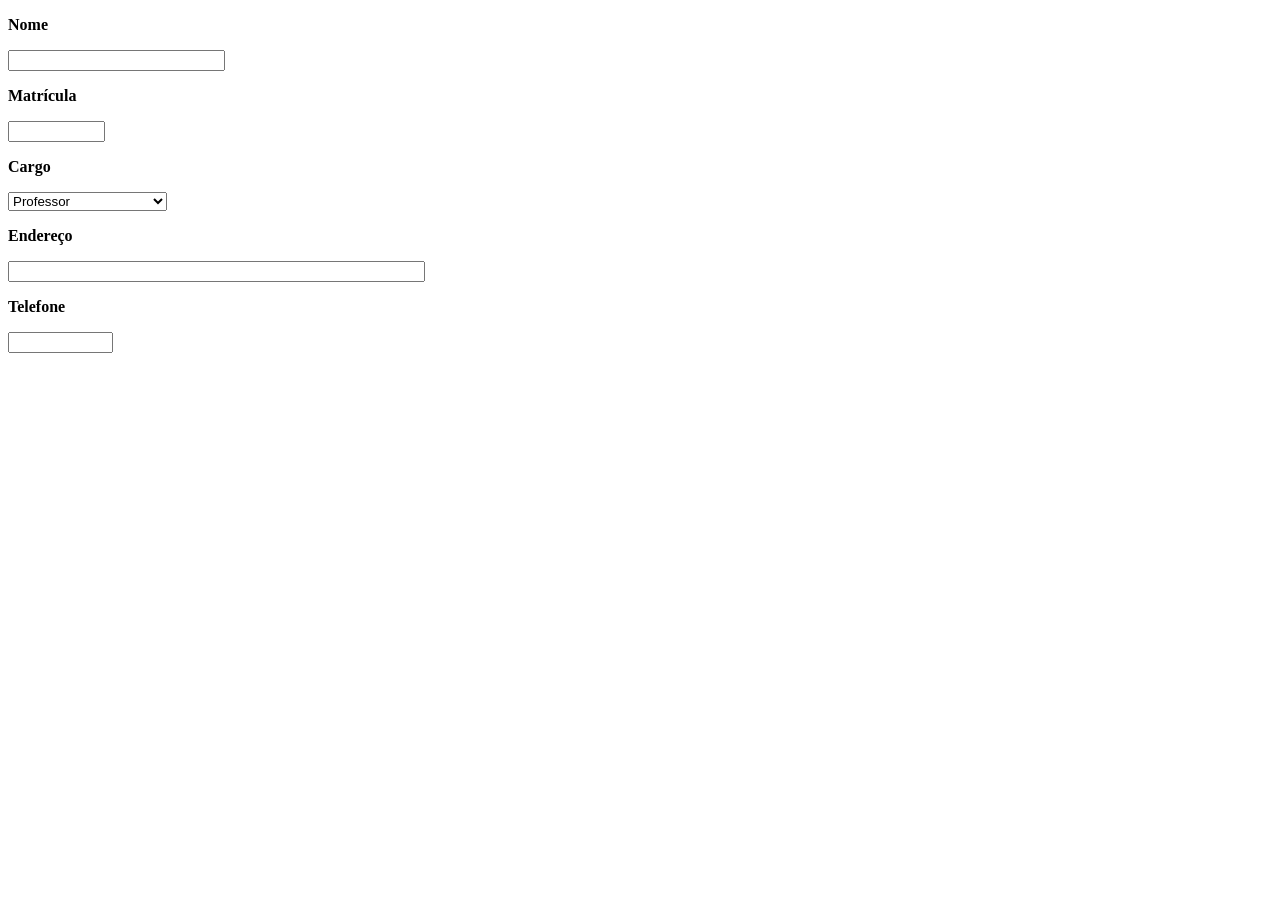
<file: atvForm/index.html>
<!DOCTYPE html>
<html lang="en">
<head>
    <meta charset="UTF-8">
    <meta name="viewport" content="width=device-width, initial-scale=1.0">
    <title>Formulario</title>
</head>
<body>
    <form>
       <strong><p><label for="nome">Nome</label></p></strong>
        <input type="text" id="nome" name="nome" size="25" maxlength="25">
        <strong><p><label for="matricula">Matrícula</label></p></strong>
        <input type="text" id="matricula" name="matricula" size="10" maxlength="10">
        <strong><p><label for="cargo">Cargo</p></strong>
            <select name="cargo">
                <option selected="selected">Professor</option>
                <option>Técnico Administrativo</option>
                <option>Técnico de Laboratório</option>
                <option>Pedagoga(o)</option>
                <option>Assistente de Alunos</option>
            </select>
        </label>
        <strong><p><label for="endereco">Endereço</label></p></strong>
        <input type="text" id="endereco" name="endereco" size="50" maxlength="50">
        <strong><p><label for="telefone">Telefone</label></p></strong>
        <input type="text" id="telefone" name="telefone" size="11" maxlength="11">
    </form>
</body>
</html>
</file>
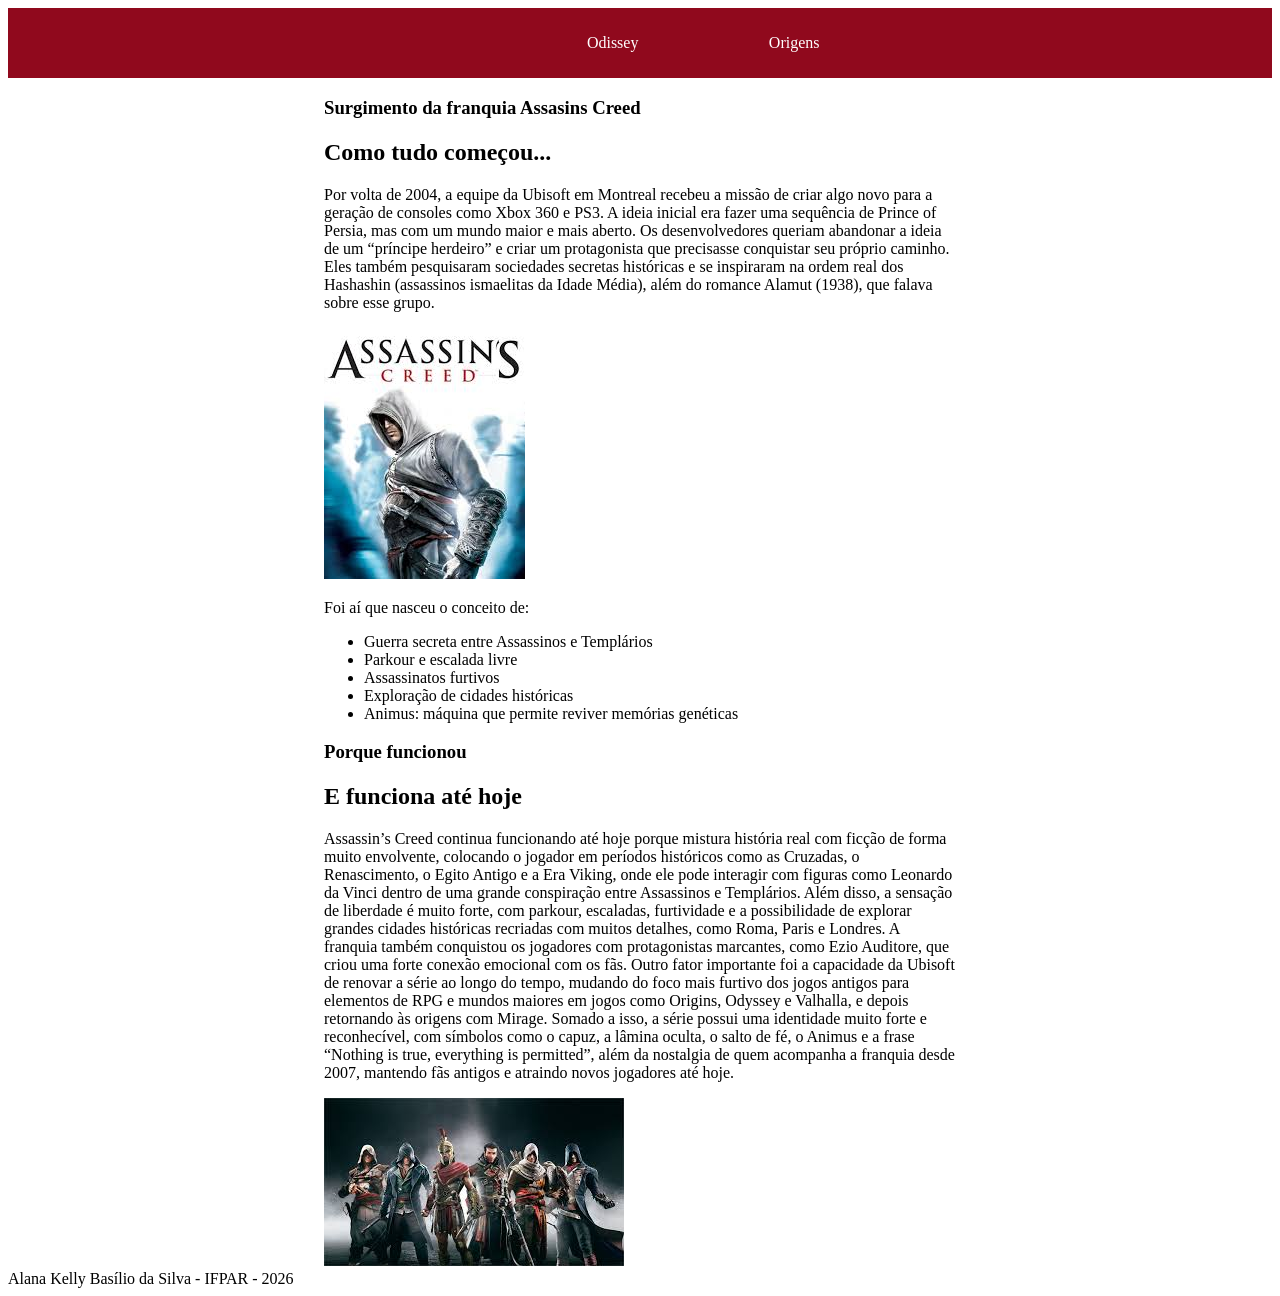
<file: atvSite/index.html>
<!DOCTYPE html>
<html lang="en">
<head>
    <meta charset="UTF-8">
    <meta name="viewport" content="width=device-width, initial-scale=1.0">
    <link rel="stylesheet" href="estilo.css">
    <title>Jogos da franquia Assasins Creed</title>
</head>
<body>
    <header>      
        <nav>
            <a href="odissey.html">Odissey</a>
            <a href="origens.html">Origens</a>
        </nav>
    </header>
    <main>
        <article>
            <section id="inicio">
                <hgroup>
                    <h1>Surgimento da franquia Assasins Creed</h1>
                    <h2>Como tudo começou...</h2>
                </hgroup>
                <p>Por volta de 2004, a equipe da Ubisoft em Montreal recebeu a missão de criar algo novo para a geração de consoles como Xbox 360 e PS3. A ideia inicial era fazer uma sequência de Prince of Persia, mas com um mundo maior e mais aberto.
Os desenvolvedores queriam abandonar a ideia de um “príncipe herdeiro” e criar um protagonista que precisasse conquistar seu próprio caminho. Eles também pesquisaram sociedades secretas históricas e se inspiraram na ordem real dos Hashashin (assassinos ismaelitas da Idade Média), além do romance Alamut (1938), que falava sobre esse grupo.
</p>
<img src="fotos/ac1.jfif" alt="Foto do primeiro jogo">
<p>Foi aí que nasceu o conceito de:</p>
<ul>
<li>Guerra secreta entre Assassinos e Templários</li>
<li>Parkour e escalada livre</li>
<li>Assassinatos furtivos</li>
<li>Exploração de cidades históricas</li>
<li>Animus: máquina que permite reviver memórias genéticas</li>
</ul>
            </section>
            <section id="engajamento">
                <hgroup>
                    <h1>Porque funcionou</h1>
                    <h2>E funciona até hoje</h2>
                </hgroup>
                <p>Assassin’s Creed continua funcionando até hoje porque mistura história real com ficção de forma muito envolvente, colocando o jogador em períodos históricos como as Cruzadas, o Renascimento, o Egito Antigo e a Era Viking, onde ele pode interagir com figuras como Leonardo da Vinci dentro de uma grande conspiração entre Assassinos e Templários. Além disso, a sensação de liberdade é muito forte, com parkour, escaladas, furtividade e a possibilidade de explorar grandes cidades históricas recriadas com muitos detalhes, como Roma, Paris e Londres. A franquia também conquistou os jogadores com protagonistas marcantes, como Ezio Auditore, que criou uma forte conexão emocional com os fãs. Outro fator importante foi a capacidade da Ubisoft de renovar a série ao longo do tempo, mudando do foco mais furtivo dos jogos antigos para elementos de RPG e mundos maiores em jogos como Origins, Odyssey e Valhalla, e depois retornando às origens com Mirage. Somado a isso, a série possui uma identidade muito forte e reconhecível, com símbolos como o capuz, a lâmina oculta, o salto de fé, o Animus e a frase “Nothing is true, everything is permitted”, além da nostalgia de quem acompanha a franquia desde 2007, mantendo fãs antigos e atraindo novos jogadores até hoje.</p>
                <img src="fotos/acTodos.jfif" alt="Diversos protagonistas da franquia">
            </section>
        </article>
    </main>
    <footer>
        Alana Kelly Basílio da Silva - IFPAR - 2026
    </footer>
</body>
</html>
</file>
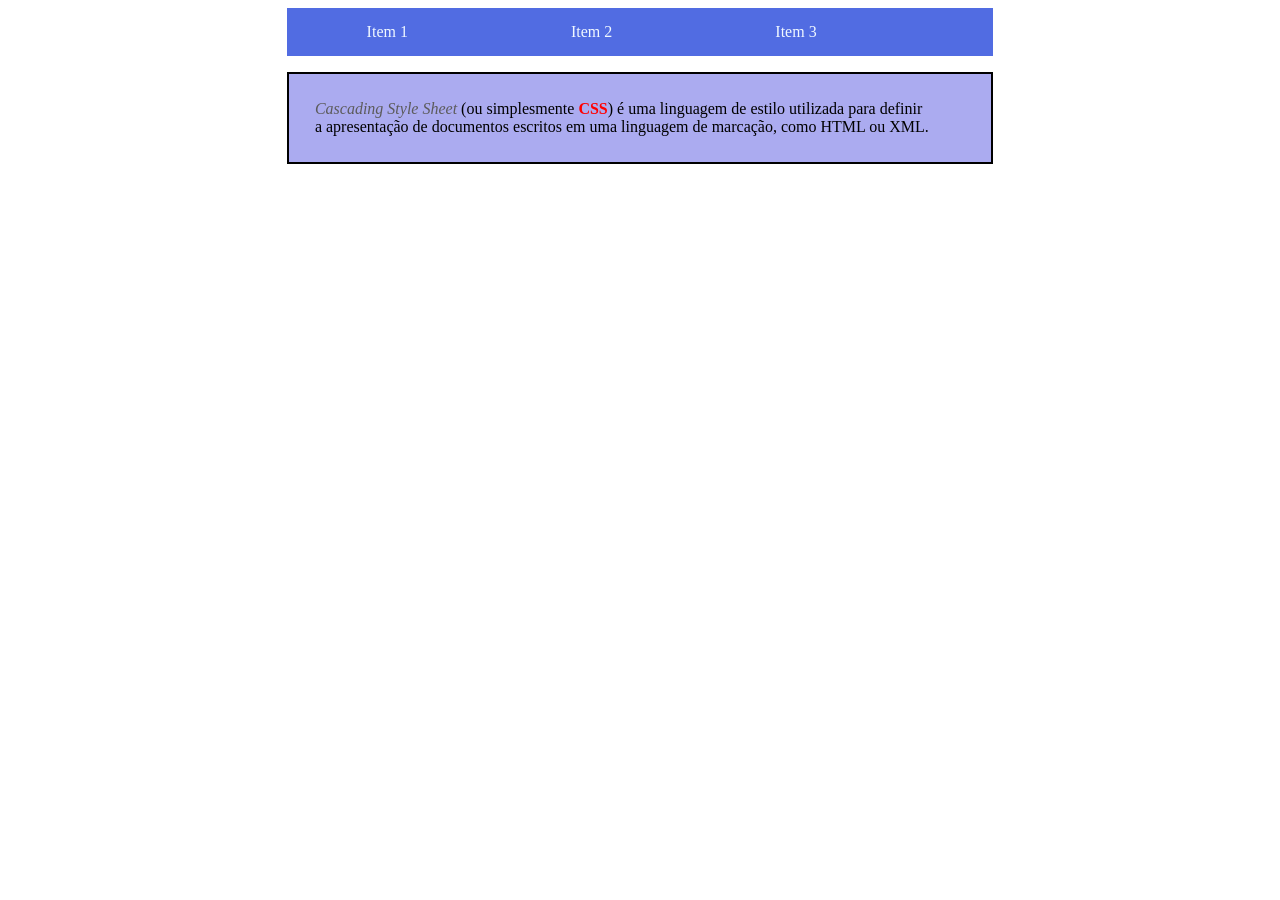
<file: item2.html>
<!DOCTYPE html>
<html lang="en">
<head>
    <meta charset="UTF-8">
    <meta name="viewport" content="width=device-width, initial-scale=1.0">
    <title>Item 2</title>
    <link rel="stylesheet" href="estilo3.css" />
</head>
  <nav>
    <a href="item1.html">Item 1</a>
    <a href="item2.html">Item 2</a>
    <a href="item3.html">Item 3</a>
  </nav>
<body>
    <p class="item2">
    <em>Cascading Style Sheet</em> (ou simplesmente <strong>CSS</strong>) é uma linguagem de
estilo utilizada para definir <br>a apresentação de documentos escritos
em uma linguagem de marcação, como HTML ou XML.
    </p>
</body>
</html>
</file>
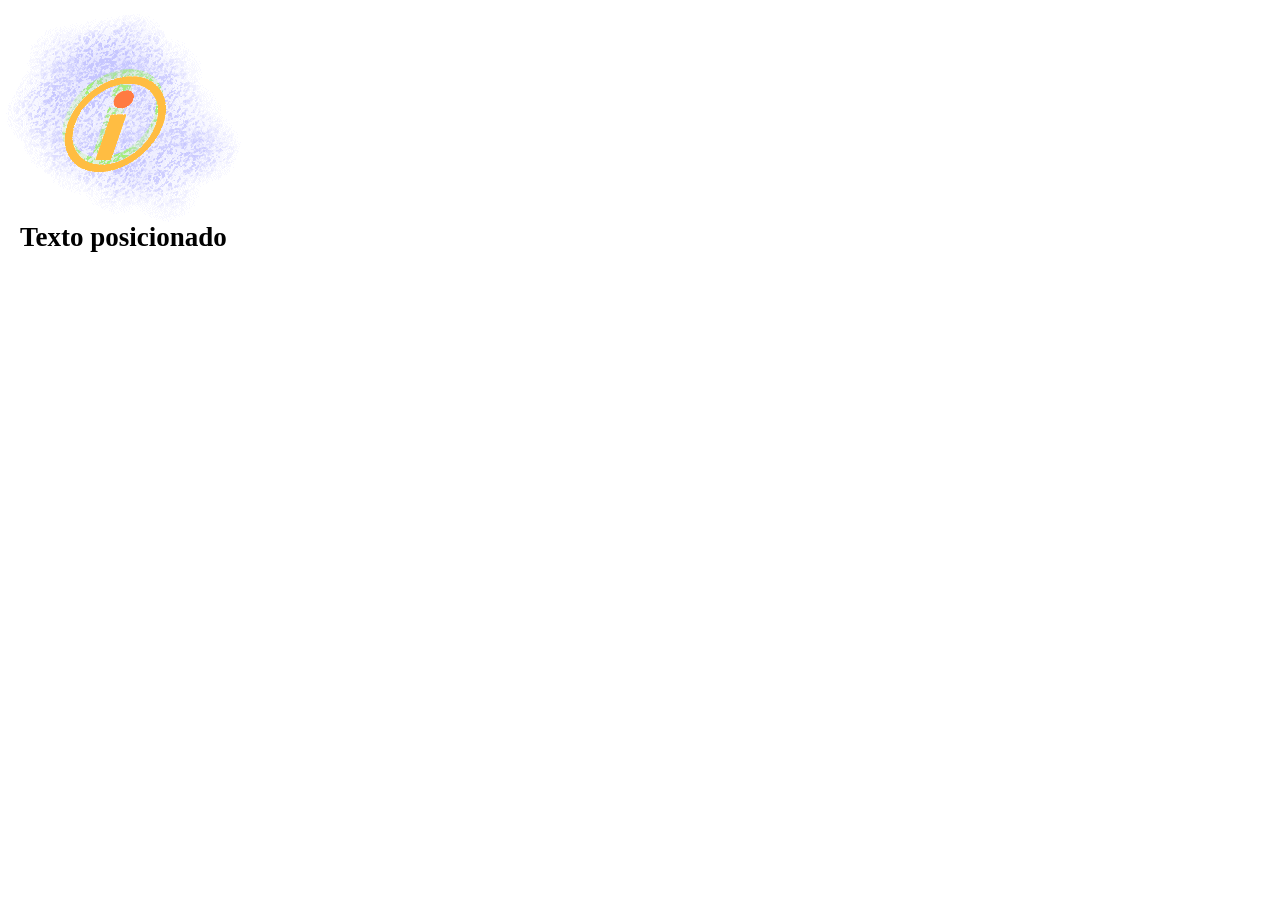
<file: posicao2.html>
<!DOCTYPE html>
<html lang="en">
<head>
    <meta charset="UTF-8">
    <meta name="viewport" content="width=device-width, initial-scale=1.0">
    <link rel="stylesheet" href="estilo.css">
    <title>Document</title>
</head>
<body>
    <div class="bgimg">
    <img src="./img/bgimg.gif">
    </div>
    <div class="fgimg">
    <img src="./img/fgimg.gif">
    </div>
    <div class="text">
        <h2>Texto posicionado</h2>
    </div>
</body>
</html>
</file>
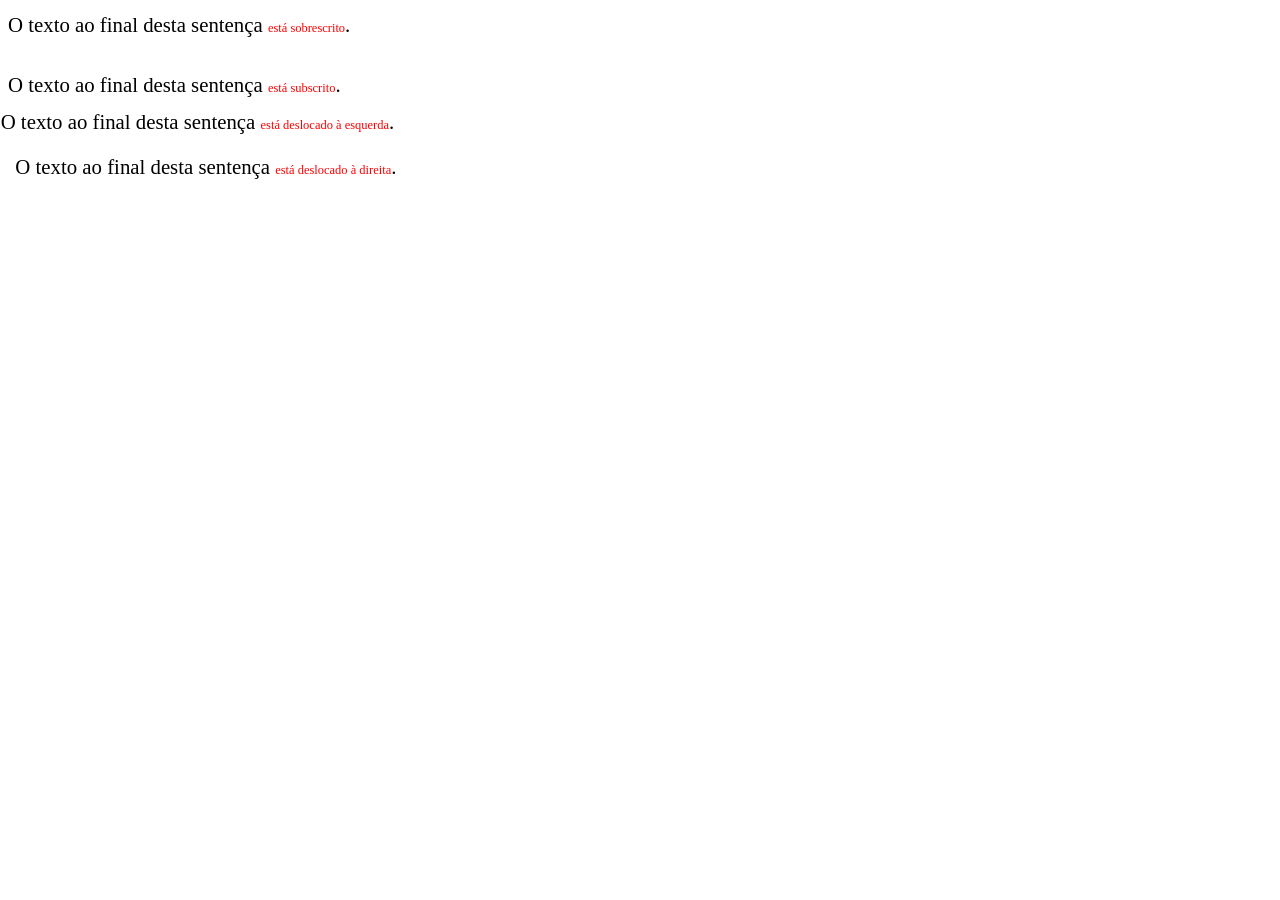
<file: posicao3.html>
<!DOCTYPE html>
<html lang="en">
<head>
    <meta charset="UTF-8">
    <meta name="viewport" content="width=device-width, initial-scale=1.0">
    <link rel="stylesheet" href="estilo.css">
    <title>Document</title>
</head>
<body>
    <div class="super">
    <p>O texto ao final desta sentença <span>está sobrescrito</span>.</p>
    </div>
    <div class="sub">
    <p>O texto ao final desta sentença <span>está subscrito</span>.</p>
    </div>
    <div class="shiftleft">
    <p>O texto ao final desta sentença <span>está deslocado à esquerda</span>.</p>
    </div>
    <div class="shiftright">
    <p>O texto ao final desta sentença <span>está deslocado à direita</span>.</p>
    </div>
</body>
</html>
</file>
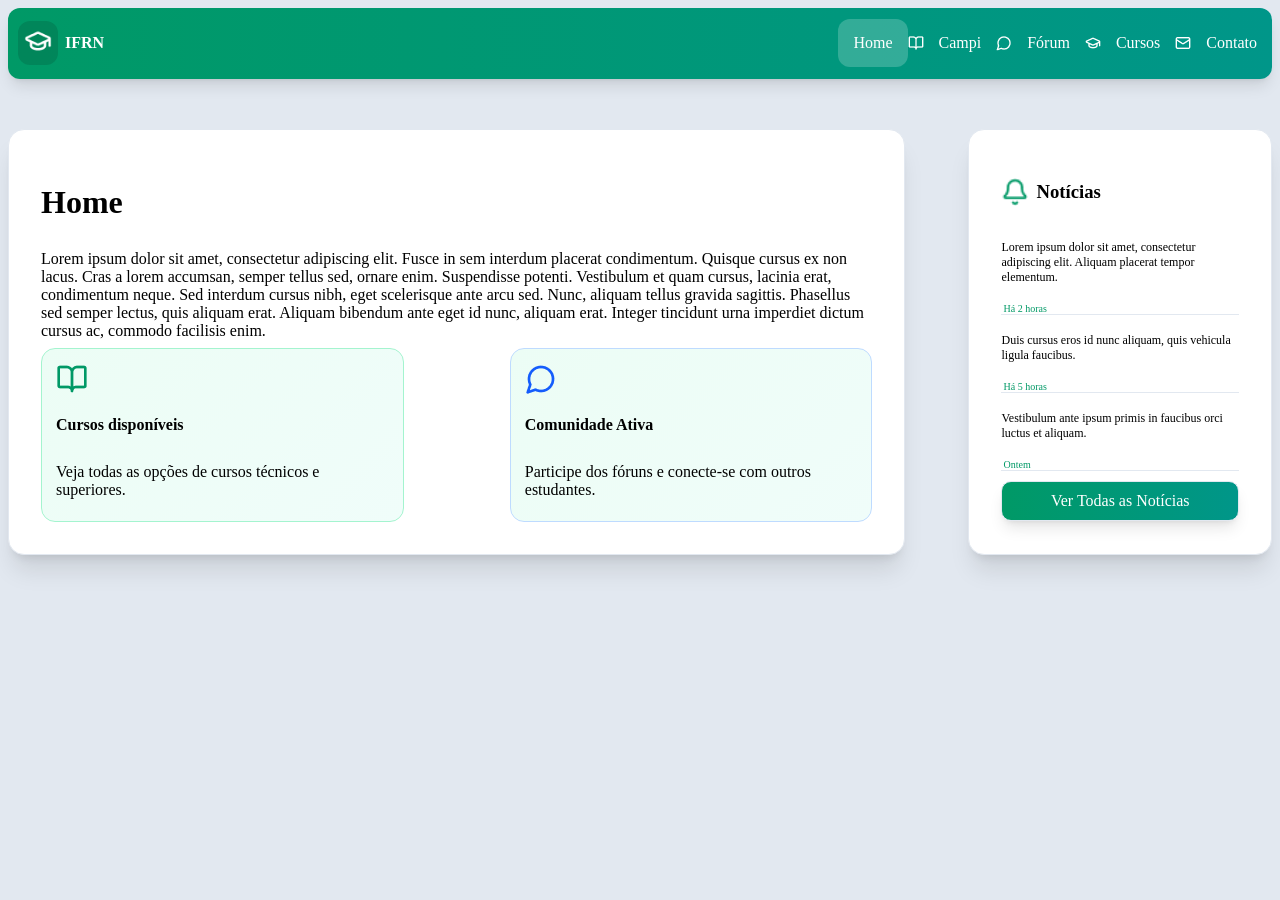
<file: atvFirgma/figma.html>
<!DOCTYPE html>
<html lang="en">
<head>
    <meta charset="UTF-8">
    <meta name="viewport" content="width=device-width, initial-scale=1.0">
    <title>Página Figma</title>
    <link rel="stylesheet" href="figma.css">
</head>
<body>
<header>
<nav>
<div class="imgTexto">
<div class="diferente1">
<img src="icons/Icon.png">
</div>
<h4>IFRN</h4>
</div>
<div class="container2">
<div class="diferente">
<a>Home</a>
</div>
<img src="icons/Icon (1).png">
<a href="#">Campi</a>
<img src="icons/Icon (4).png">
<a href="#">Fórum</a>
<img src="icons/Icon.png">
<a href="#">Cursos</a>
<img src="icons/Icon (3).png">
<a href="#">Contato</a>
</div>
</nav>
</header>
<div class="paiHomeNoticia">
<div class="home">
<h1>Home</h1>
<p>
    Lorem ipsum dolor sit amet, consectetur adipiscing elit. Fusce in sem interdum placerat condimentum. Quisque cursus ex non lacus. Cras a lorem accumsan, semper tellus sed, ornare enim. Suspendisse potenti. Vestibulum et quam cursus, lacinia erat, condimentum neque. Sed interdum cursus nibh, eget scelerisque ante arcu sed. Nunc, aliquam tellus gravida sagittis. Phasellus sed semper lectus, quis aliquam erat. Aliquam bibendum ante eget id nunc, aliquam erat. Integer tincidunt urna imperdiet dictum cursus ac, commodo facilisis enim.
</p>
<div class="paiextras">
<div class="extra">
    <img src="icons/Icon (5).png">
    <h4><strong>Cursos disponíveis</strong></h4>
    <p>Veja todas as opções de cursos técnicos e superiores.</p>
</div>
<div class="extra2">
    <img src="icons/Icon (6).png">
    <h4><strong>Comunidade Ativa</strong></h4>
    <p>Participe dos fóruns e conecte-se com outros estudantes.</p>
</div>
</div>
</div>

<div class="noticias">
    <div class="imgTexto">
    <img src="icons/Icon (7).png">
    <h3>Notícias</h3>
    </div>
    <p>Lorem ipsum dolor sit amet, consectetur adipiscing elit. Aliquam placerat tempor elementum.</p>
    <legend>Há 2 horas</legend>
    <p>Duis cursus eros id nunc aliquam, quis vehicula ligula faucibus.</p>
    <legend>Há 5 horas</legend>
    <p>Vestibulum ante ipsum primis in faucibus orci luctus et aliquam.</p>
    <legend>Ontem</legend>
    <bottom>Ver Todas as Notícias</bottom>
</div>
</div>
</body>
</html>
</file>
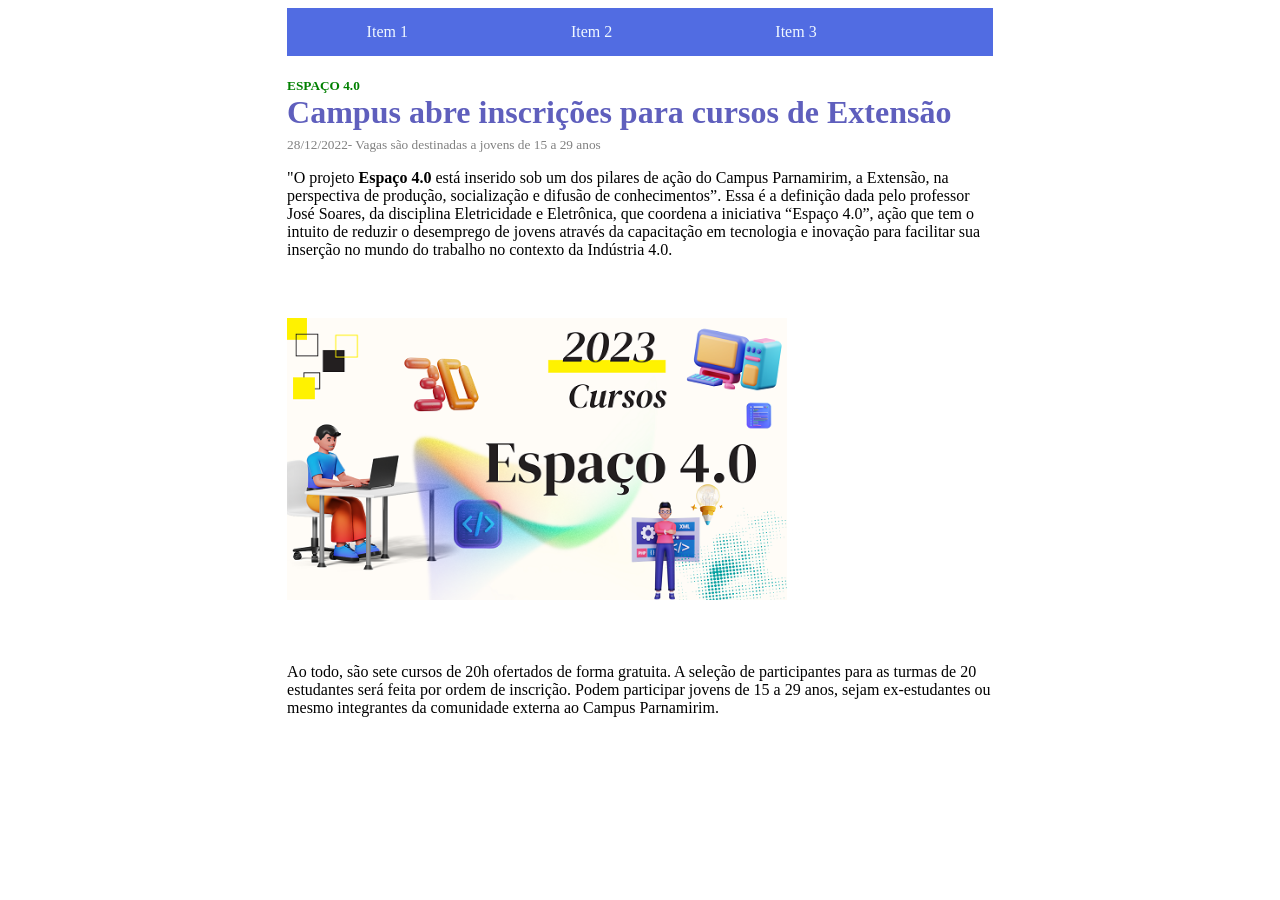
<file: atvNav/item1.html>
<!doctype html>
<html lang="en">
  <head>
    <meta charset="UTF-8" />
    <meta name="viewport" content="width=device-width, initial-scale=1.0" />
    <title>Item 1</title>
    <link rel="stylesheet" href="estilo3.css" />
  </head>
  <nav>
    <a href="item1.html">Item 1</a>
    <a href="item2.html">Item 2</a>
    <a href="item3.html">Item 3</a>
  </nav>
  <body>
    <h5>ESPAÇO 4.0</h5>
    <h1>Campus abre inscrições para cursos de Extensão</h1>
    <sub> 28/12/2022- Vagas são destinadas a jovens de 15 a 29 anos</sub>
    <p>
      "O projeto <b>Espaço 4.0</b> está inserido sob um dos pilares de ação do Campus
      Parnamirim, a Extensão, na perspectiva de produção, socialização e difusão
      de conhecimentos”. Essa é a definição dada pelo professor José Soares, da
      disciplina Eletricidade e Eletrônica, que coordena a iniciativa “Espaço
      4.0”, ação que tem o intuito de reduzir o desemprego de jovens através da
      capacitação em tecnologia e inovação para facilitar sua inserção no mundo
      do trabalho no contexto da Indústria 4.0.
    </p>
    <img src="espaco4.png" alt="foto ilustrativa" />
    <p>
      Ao todo, são sete cursos de 20h ofertados de forma gratuita. A seleção de
      participantes para as turmas de 20 estudantes será feita por ordem de
      inscrição. Podem participar jovens de 15 a 29 anos, sejam ex-estudantes ou
      mesmo integrantes da comunidade externa ao Campus Parnamirim.
    </p>
  </body>
</html>
</file>
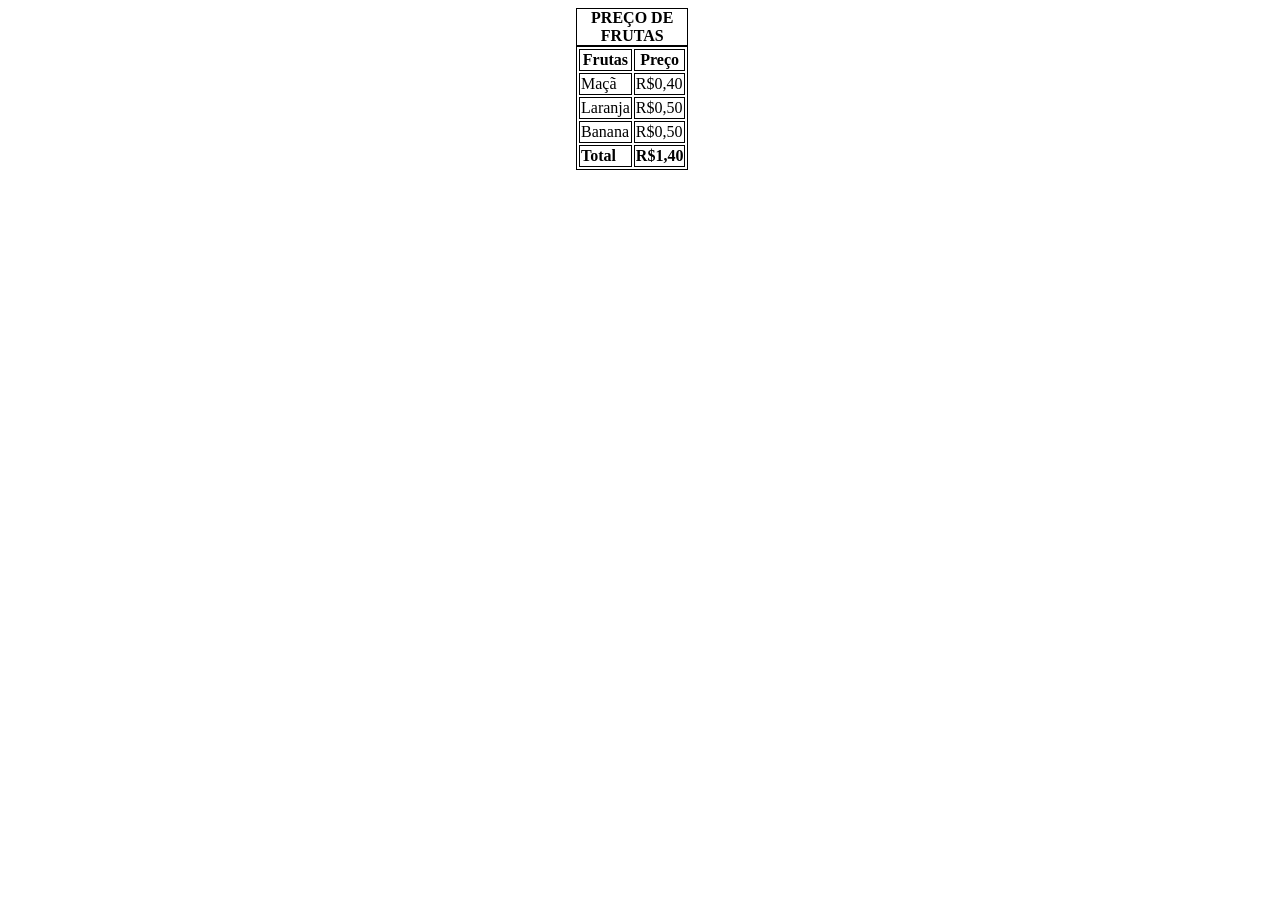
<file: atvTable/tabela.html>
<!DOCTYPE html>
<html lang="en">
<head>
    <meta charset="UTF-8">
    <meta name="viewport" content="width=device-width, initial-scale=1.0">
    <title>Tabela 1</title>
    <link rel="stylesheet" href="tabela.css">
</head>
<body>
    <table>
       <caption>PREÇO DE FRUTAS</caption>
       <thread>
            <th>Frutas</th>
            <th>Preço</th>
        </thread> 
        <tbody>
        <tr>
            <td>Maçã</td>
            <td>R$0,40</td>
        </tr>
        <tr>
            <td>Laranja</td>
            <td>R$0,50</td>
        </tr>
        <tr>
            <td>Banana</td>
            <td>R$0,50</td>
            </tr>
       </tbody>
       <tfoot>
        <tr>
            <td>Total</td>
            <td>R$1,40</td>
        </tr>
       </tfoot>
    </table>
    
</body>
</html>
</file>
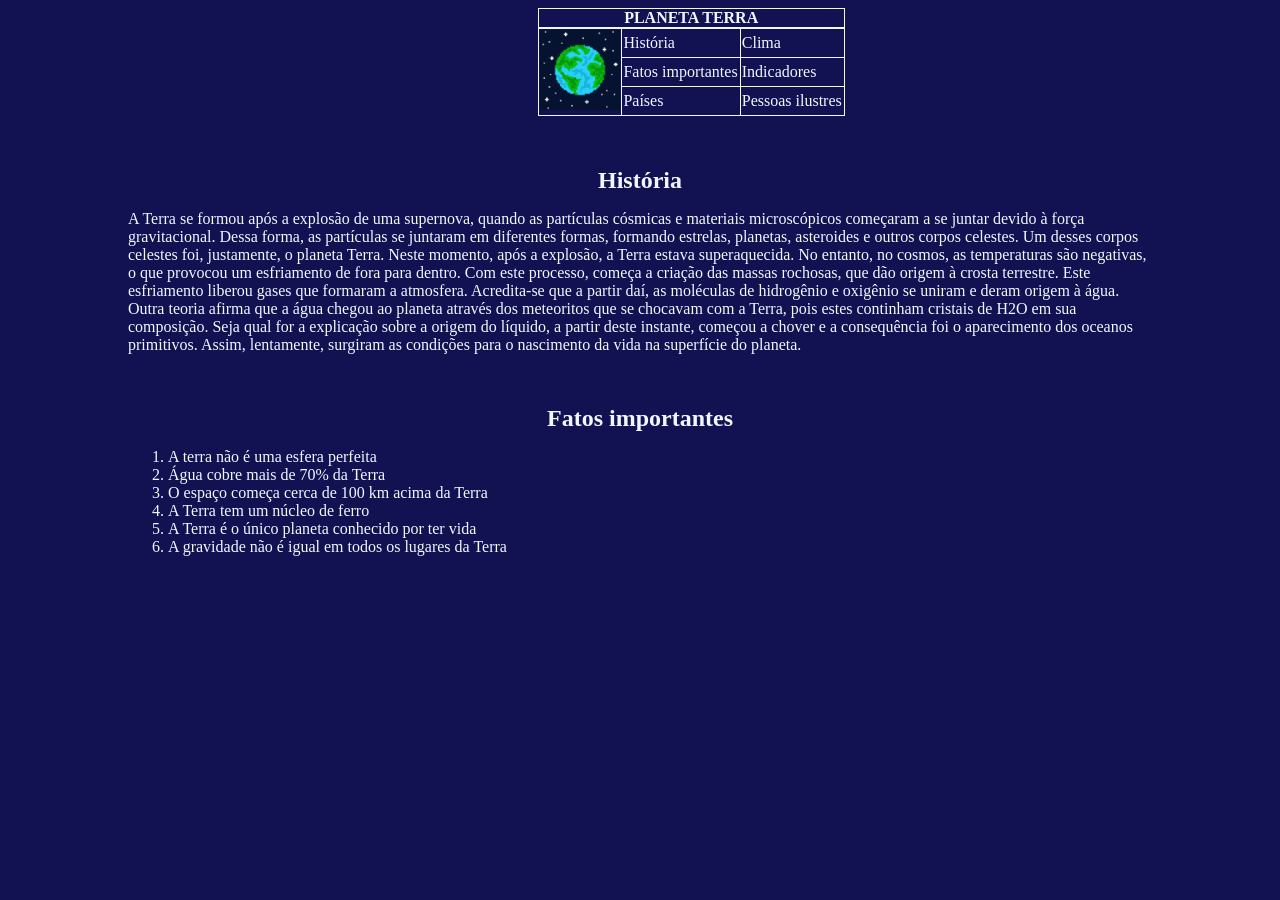
<file: atvTable/tabela2.html>
<!DOCTYPE html>
<html lang="en">
<head>
    <meta charset="UTF-8">
    <meta name="viewport" content="width=device-width, initial-scale=1.0">
    <title>Tabela 2</title>
    <link rel="stylesheet" href="tabela2.css">
</head>
<body>
    <table>
        <caption>PLANETA TERRA</caption>
        <tbody>               
            <tr>
                <td rowspan="4"><img src="pixel-art-planeta-terra.avif" alt="planeta terra"></td>
                <td><a href="#historia">História</a></td>
                <td><a href="https://www.tempo.com/mundo.htm">Clima</a></td>
            </tr>
            <tr>
                <td><a href="#fatos">Fatos importantes</a></td>
                <td><a href="https://www.worldometers.info/pt/">Indicadores</a></td>
            </tr>
            <tr>
                <td><a href="https://www12.senado.leg.br/manualdecomunicacao/estilos/paises">Países</a></td>
                <td><a href="https://pt.wikipedia.org/wiki/As_100_Maiores_Personalidades_da_Hist%C3%B3ria">Pessoas ilustres</a></td>
            </tr>
        </tbody>
    </table>

    <section id=historia>
        <h2>História</h2>
        <p>A Terra se formou após a explosão de uma supernova, quando as partículas cósmicas e materiais microscópicos começaram a se juntar devido à força gravitacional.

Dessa forma, as partículas se juntaram em diferentes formas, formando estrelas, planetas, asteroides e outros corpos celestes.

Um desses corpos celestes foi, justamente, o planeta Terra.

Neste momento, após a explosão, a Terra estava superaquecida. No entanto, no cosmos, as temperaturas são negativas, o que provocou um esfriamento de fora para dentro. Com este processo, começa a criação das massas rochosas, que dão origem à crosta terrestre.

Este esfriamento liberou gases que formaram a atmosfera. Acredita-se que a partir daí, as moléculas de hidrogênio e oxigênio se uniram e deram origem à água. Outra teoria afirma que a água chegou ao planeta através dos meteoritos que se chocavam com a Terra, pois estes continham cristais de H2O em sua composição.

Seja qual for a explicação sobre a origem do líquido, a partir deste instante, começou a chover e a consequência foi o aparecimento dos oceanos primitivos.

Assim, lentamente, surgiram as condições para o nascimento da vida na superfície do planeta.</p>
    </section>

    <section id=fatos>
        <h2>Fatos importantes</h2>
        <ol>
            <li>A terra não é uma esfera perfeita</li>
            <li>Água cobre mais de 70% da Terra</li>
            <li>O espaço começa cerca de 100 km acima da Terra</li>
            <li>A Terra tem um núcleo de ferro</li>
            <li>A Terra é o único planeta conhecido por ter vida</li>
            <li>A gravidade não é igual em todos os lugares da Terra</li>
        </ol>
    </section>
</body>
</html>
</file>
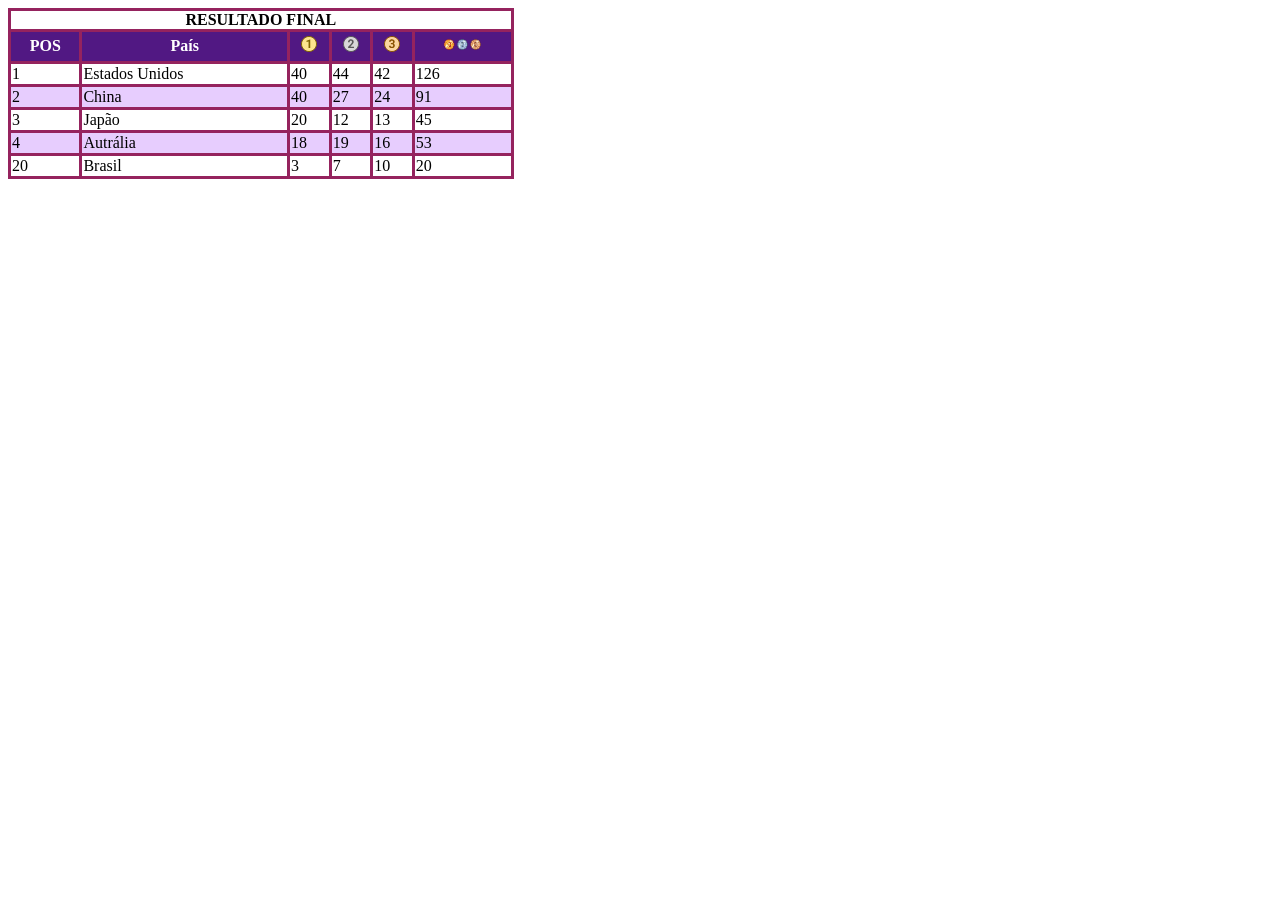
<file: atvTable/tabelaMedalhas.html>
<!DOCTYPE html>
<html lang="en">
<head>
    <meta charset="UTF-8">
    <meta name="viewport" content="width=device-width, initial-scale=1.0">
    <title>Tabela Medalhas</title>
    <link rel="stylesheet" href="tabelaMedalhas.css">
</head>
<body>
    <table>
       <caption>RESULTADO FINAL</caption>
       <thread>
            <th>POS</th>
            <th>País</th>
            <th><img src="ouro.svg" alt="ouro"></th>
            <th><img src="prata.svg" alt="prata"></th>
            <th><img src="bronze.svg" alt="bronze"></th>
            <th><img class="total" src="medalhas.png" alt="total"></th>
        </thread> 
        <tbody>
        <tr>
            <td>1</td>
            <td>Estados Unidos</td>
            <td>40</td>
            <td>44</td>
            <td>42</td>
            <td>126</td>
        </tr>
        <tr class="par">
            <td>2</td>
            <td>China</td>
            <td>40</td>
            <td>27</td>
            <td>24</td>
            <td>91</td>
        </tr>
        <tr>
            <td>3</td>
            <td>Japão</td>
            <td>20</td>
            <td>12</td>
            <td>13</td>
            <td>45</td>
        </tr>
        <tr class="par">
            <td>4</td>
            <td>Autrália</td>
            <td>18</td>
            <td>19</td>
            <td>16</td>
            <td>53</td>
        </tr>
        <tr>
            <td>20</td>
            <td>Brasil</td>
            <td>3</td>
            <td>7</td>
            <td>10</td>
            <td>20</td>
        </tr>
       </tbody>
    </table>
    
</body>
</html>
</file>
<file: atvSite/estilo.css>
/*#052c53 #094c90 #097188*/
main{
    margin-left: 25%;
    margin-right: 25%;
}
nav{
   background-color: #90091d;
   height: 70px;
   text-align: center;
}
nav a{
    color: white;
    text-decoration: none;
    line-height: 70px;
    padding-left: 10%;
}
nav a:hover{
    background-color: #094c90;
    text-decoration: underline;
}
</file>
<file: estilo3.css>
*{
    margin-left: 9%;
    margin-right: 9%;
    font-family: Roboto;
}

nav{
    background-color: rgb(81, 108, 226);
    height: 3em; 
    line-height: 3em;
}

nav ul{
   text-align: center;
}

nav li{
    display: inline-block;
    background-color: rgb(81, 108, 226);
    padding: 8px;
}

nav a{
    text-decoration: none;   
    color: aliceblue;
    padding: 1em;
}

nav a:hover{
    text-decoration: underline;
    background-color: rgb(134, 134, 219);
}
/*ITEM 1*/
h5{
    color: green;
    margin-bottom: 0;
}

h1{
  color: rgb(95, 95, 189);  
  margin-top: 0;
  margin-bottom: 0;
}

sub{
    color:grey;
    margin-top: 0;
}

b{
    margin: 0;
}

img{
    width: 500px;
    height: auto;
    margin-top: 5%;
    margin-bottom: 5%;
}
/*FIM ITEM 1*/

/*ITEM 2*/
p.item2{
    background-color: rgb(171, 171, 240);
    padding: 3%;
    border: 2px solid black;
}
em{
    color: rgb(92, 91, 91);
    margin: 0;
}
strong{
    color: red;
    margin: 0;
}
/*FIM ITEM 2*/

/*ITEM 3*/

ul{
    margin: 2%;
}

ol li{
    font-weight: bold;
}

ol ul li{
    font-weight: normal;
    list-style-type:square;
}

/*FIM ITEM 3*/
</file>
<file: estilo.css>
img{
    height: 15%;
    width: auto;
}
.bgimg { 
 position: absolute;
 top: 0px;
 left: 0px;
 z-index: 1; 
}

.fgimg { 
 position: absolute;
 top: 55px;
 left: 45px;
 z-index: 2; 
}

.text { 
 position: absolute;
 top: 200px;
 left: 20px;
 z-index: 3;
 font-size: large;
 font-family: tahoma, geneva;
 } 

 p { font-size: 1.3em;
 font-family: verdana; }
span { color: red;
 font-size: .6em;
 height: 1em }
.super { position: relative;
 top: -1ex }
.sub { position: relative;
 bottom: -1ex }
.shiftleft { position: relative;
 left: -1ex }
.shiftright { position: relative;
 right: -1ex }
</file>
<file: atvFirgma/figma.css>
header{
  display:flex;
}
nav{
    display: flex;
    width: 100%;   
    padding-top: 5px;
    padding-bottom: 5px;
    padding-left:10px;
    justify-content:space-between;
    align-items: center;
    background-color: #009967;
    color: white; 
    border-radius:12px;
    background: linear-gradient(90deg, #096 0%, #009689 100%);
    box-shadow: 0 10px 15px -3px rgba(0, 0, 0, 0.10), 0 4px 6px -4px rgba(0, 0, 0, 0.10);
}

.imgTexto>img,.diferente1 img{
  height:28px;
  width:auto;
}
.container2{
  display:flex;
  align-items: center;
}
a{
  padding:15px 15px;
  text-decoration:none;
  color:white;
}
a:hover{
  background-color:#0377508a;
  border-radius:12px; 
}
.diferente{ 
  background: rgba(255, 255, 255, 0.20);
  border-radius:12px; 
  padding:15px 0 15px 0;
  pointer-events: none;
}
.diferente1{
  background-color:#0377508a;
  padding:6px;
  border-radius:12px; 
}

img{
  width: 16px;
  height: 16px; 
}
.home,.noticias{
  margin-top:4%;
  display: flex;
  width: 70%;
  padding: 32px;
  flex-direction: column;
  border-radius: 16px;
  border: 1px solid #E2E8F0;
  background: #FFF;
  box-shadow: 0 20px 25px -5px rgba(0, 0, 0, 0.10), 0 8px 10px -6px rgba(0, 0, 0, 0.10);
}
.noticias{
  width:20%;
  gap:10px;
}
.noticias p{
  font-size:12px;
}
legend{
  color:#009966;
  font-size:10px;
  border-bottom: 1px solid #E2E8F0;

}
bottom{
  display:flex;
  background-color: #009967;
  color:white;
  border-radius: 10px;
  border: 1px solid #E2E8F0;
  justify-content:center;
  align-items: end;
  padding:10px;
  background: linear-gradient(90deg, #096 0%, #009689 100%);
  box-shadow: 0 10px 15px -3px rgba(0, 0, 0, 0.10), 0 4px 6px -4px rgba(0, 0, 0, 0.10);
}
.paiHomeNoticia{
  display:flex;
  flex-direction:row;
  gap:5%;
}
.imgTexto{
  display:flex;
  flex-direction:row;
  align-items:center;
  gap:7px;
}
.paiextras{
  display:flex;
  flex-direction: row;
  justify-content:space-between;
}
p{
  margin:8px;
  margin-left:0;
}
.extra,.extra2{
display: flex;
width: 40%;
padding: 14px;
flex-direction: column;
align-items: flex-start;
border-radius: 14px;
border: 1px solid #A4F4CF;
background: linear-gradient(135deg, #ECFDF5 0%, #F0FDFA 100%);
}
.extra2{
border: 1px solid #BEDBFF;
}
.extra img,.extra2 img{
  height:32px;
  width:auto;
}
body{
  background-color:  #E2E8F0;   
  font-family: Inter;
}
</file>
<file: atvNav/estilo3.css>
*{
    margin-left: 9%;
    margin-right: 9%;
    font-family: Roboto;
}

nav{
    background-color: rgb(81, 108, 226);
    height: 3em; 
    line-height: 3em;
}

nav ul{
   text-align: center;
}

nav li{
    display: inline-block;
    background-color: rgb(81, 108, 226);
    padding: 8px;
}

nav a{
    text-decoration: none;   
    color: aliceblue;
    padding: 1em;
}

nav a:hover{
    text-decoration: underline;
    background-color: rgb(134, 134, 219);
}
/*ITEM 1*/
h5{
    color: green;
    margin-bottom: 0;
}

h1{
  color: rgb(95, 95, 189);  
  margin-top: 0;
  margin-bottom: 0;
}

sub{
    color:grey;
    margin-top: 0;
}

b{
    margin: 0;
}

img{
    width: 500px;
    height: auto;
    margin-top: 5%;
    margin-bottom: 5%;
}
/*FIM ITEM 1*/

/*ITEM 2*/
p.item2{
    background-color: rgb(171, 171, 240);
    padding: 3%;
    border: 2px solid black;
}
em{
    color: rgb(92, 91, 91);
    margin: 0;
}
strong{
    color: red;
    margin: 0;
}
/*FIM ITEM 2*/

/*ITEM 3*/

ul{
    margin: 2%;
}

ol li{
    font-weight: bold;
}

ol ul li{
    font-weight: normal;
    list-style-type:square;
}

/*FIM ITEM 3*/
</file>
<file: atvTable/tabela.css>
body{
    margin-left: 45%;
    
}
table, caption, th, tr, td{
    border: solid, 1px;
}
table{
    width: 15%;
    /*border-collapse: collapse; para tirar espaços*/
}
caption, tfoot{
    font-weight: bold;
}

img{
    width: 80px;
    height: auto;
}
</file>
<file: atvTable/tabela2.css>
body{
    margin-left: 10%;
    margin-right: 10%;
    background-color: rgb(18, 18, 82);
    color: aliceblue;
}
table, caption, th, tr, td{
    border: solid, 1px;
}
table{
    width: 30%;
    border-collapse: collapse; 
    margin-left: 40%;
    padding: 5px;
}
caption, tfoot{
    font-weight: bold;
}

img{
    width: 80px;
    height: auto;
}

h2{
    margin: 0;
    margin-top: 5%;
    text-align: center;
}

section img{
    width: 25%;
    height: auto;
    margin-left: 40%;
    margin-top: 3%;
}

a{
    text-decoration: none;
    color: aliceblue;
}
</file>
<file: atvTable/tabelaMedalhas.css>
table, caption, th, tr, td{
    border: solid, 3px;
    border-color: rgb(149, 35, 94);
}
th{
     background-color: rgb(81, 24, 131);
    color: white;
}
.par{
    background-color: rgb(231, 205, 254);
}
table{
    width: 40%;
    border-collapse: collapse; 
}
caption, tfoot{
    font-weight: bold;   
    border-bottom: 1px;
}
.total{
    width: 45px;
    height: auto;
}
</file>
